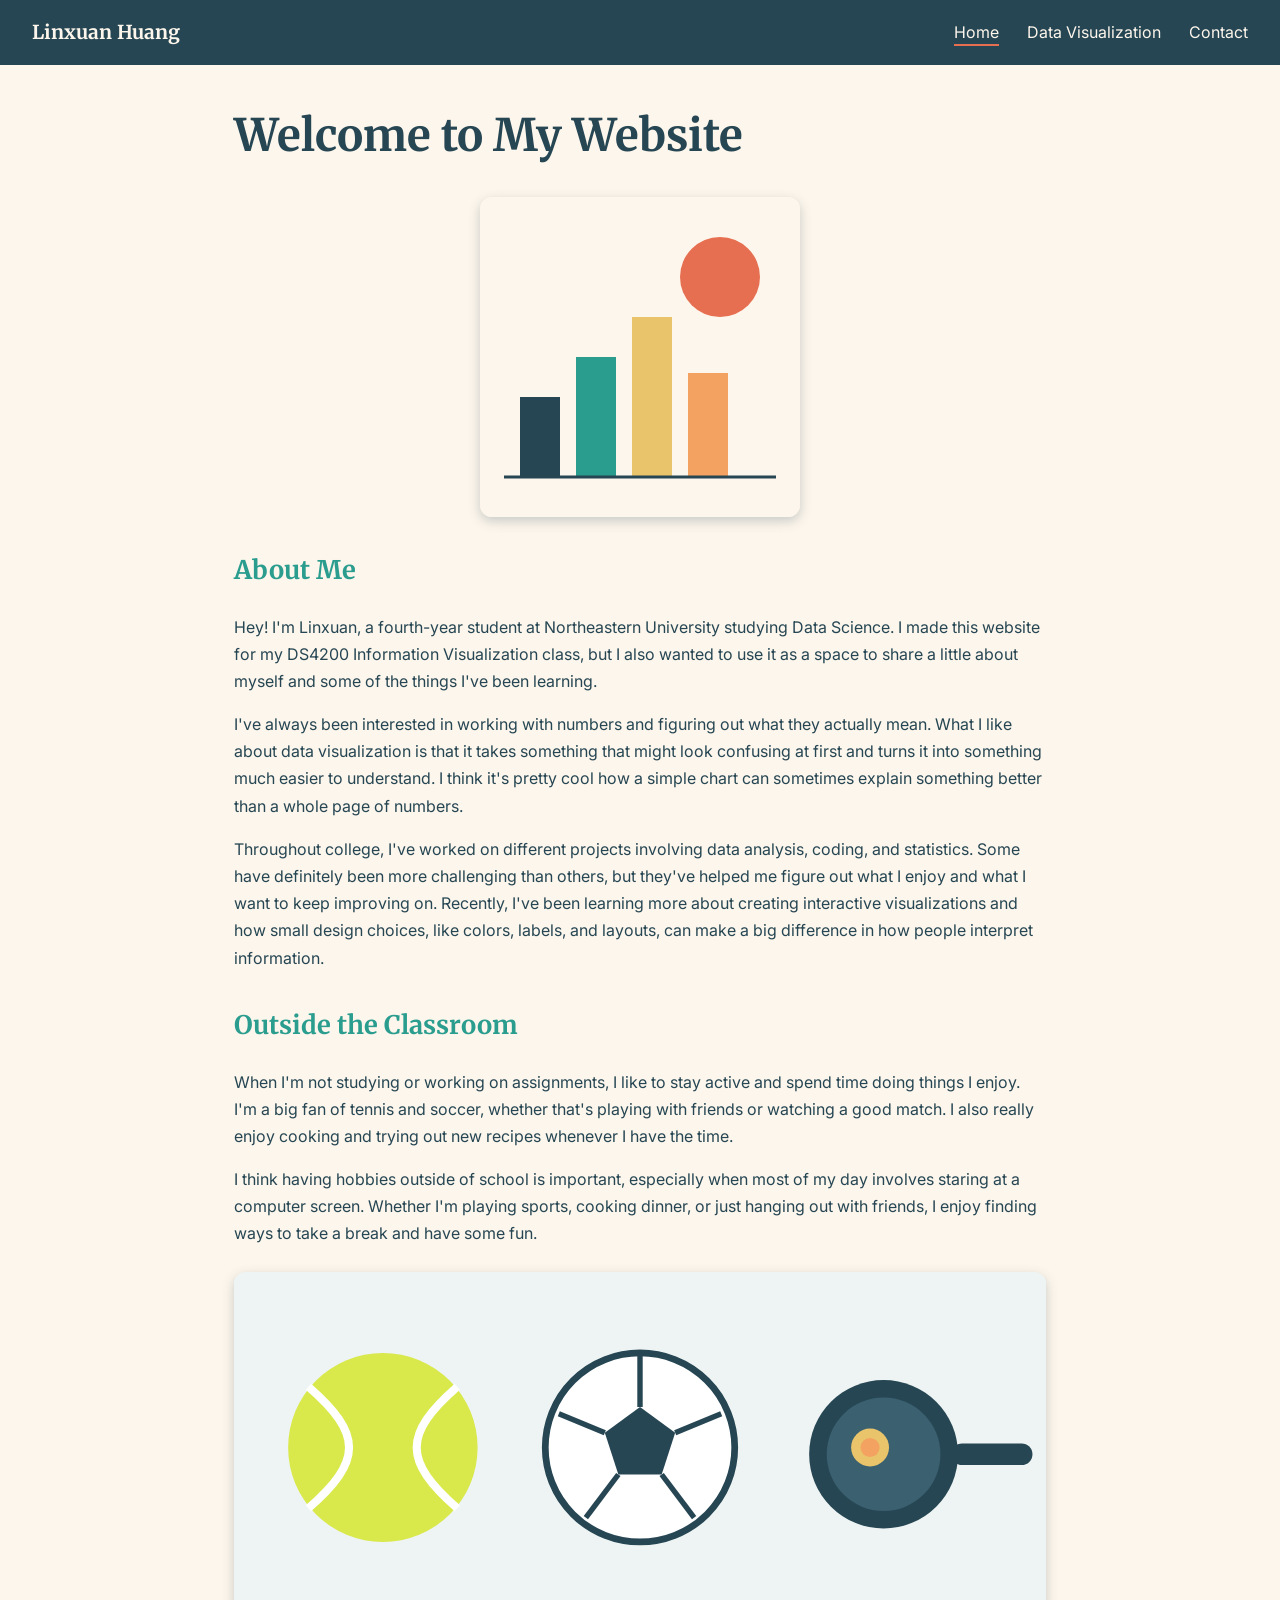
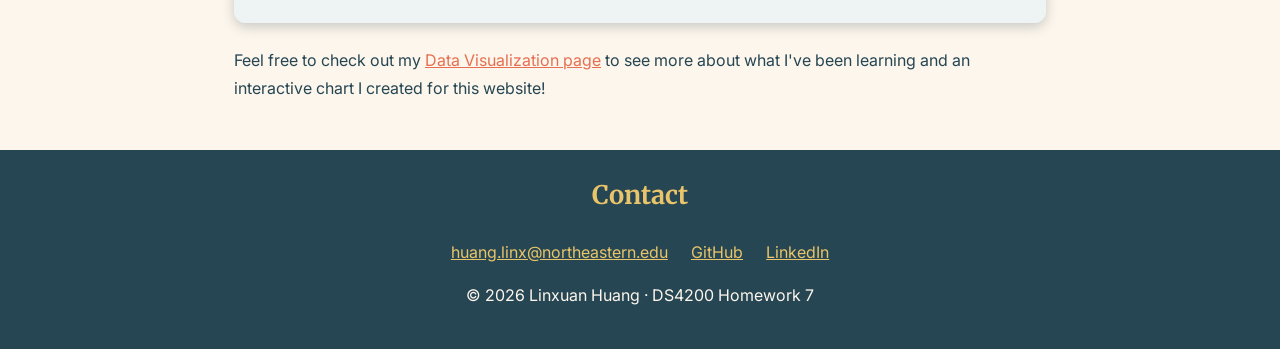
<file: index.html>
<!DOCTYPE html>
<html lang="en">
<head>
  <meta charset="UTF-8">
  <meta name="viewport" content="width=device-width, initial-scale=1">
  <title>Welcome to My Website | Linxuan Huang</title>
  <link rel="stylesheet" href="style.css">
</head>
<body>
  <header>
    <span class="brand">Linxuan Huang</span>
    <nav>
      <a href="index.html" class="active">Home</a>
      <a href="visualization.html">Data Visualization</a>
      <a href="#contact">Contact</a>
    </nav>
  </header>

  <main>
    <h1>Welcome to My Website</h1>

    <img class="photo small" src="images/portrait.svg" alt="Colorful illustration of a bar chart under a setting sun">

    <h2>About Me</h2>
    <p>
      Hey! I'm Linxuan, a fourth-year student at Northeastern University studying Data Science. I made this website for my DS4200 Information Visualization class, but I also wanted to use it as a space to share a little about myself and some of the things I've been learning.
    </p>
    <p>
      I've always been interested in working with numbers and figuring out what they actually mean. What I like about data visualization is that it takes something that might look confusing at first and turns it into something much easier to understand. I think it's pretty cool how a simple chart can sometimes explain something better than a whole page of numbers.
    </p>
    <p>
      Throughout college, I've worked on different projects involving data analysis, coding, and statistics. Some have definitely been more challenging than others, but they've helped me figure out what I enjoy and what I want to keep improving on. Recently, I've been learning more about creating interactive visualizations and how small design choices, like colors, labels, and layouts, can make a big difference in how people interpret information.
    </p>

    <h2>Outside the Classroom</h2>
    <p>
      When I'm not studying or working on assignments, I like to stay active and spend time doing things I enjoy. I'm a big fan of tennis and soccer, whether that's playing with friends or watching a good match. I also really enjoy cooking and trying out new recipes whenever I have the time.
    </p>
    <p>
      I think having hobbies outside of school is important, especially when most of my day involves staring at a computer screen. Whether I'm playing sports, cooking dinner, or just hanging out with friends, I enjoy finding ways to take a break and have some fun.
    </p>

    <img class="photo" src="images/hobbies.svg" alt="Illustration of a tennis ball, a soccer ball, and a frying pan representing my hobbies">

    <p>
      Feel free to check out my <a href="visualization.html">Data Visualization page</a> to see more about what I've been learning and an interactive chart I created for this website!
    </p>
  </main>

  <footer id="contact">
    <h2 style="color:#e9c46a;margin-top:0">Contact</h2>
    <p>
      <a href="mailto:huang.linx@northeastern.edu">huang.linx@northeastern.edu</a>
      <a href="https://github.com/" target="_blank" rel="noopener">GitHub</a>
      <a href="https://www.linkedin.com/in/philip-huang-lx" target="_blank" rel="noopener">LinkedIn</a>
    </p>
    <p>&copy; 2026 Linxuan Huang &middot; DS4200 Homework 7</p>
  </footer>
</body>
</html>
</file>
<file: style.css>
@import url('https://fonts.googleapis.com/css2?family=Merriweather:wght@400;700&family=Inter:wght@400;600&display=swap');

:root {
  --navy: #264653;
  --teal: #2a9d8f;
  --sand: #fdf6ec;
  --coral: #e76f51;
}

* { box-sizing: border-box; }

body {
  margin: 0;
  font-family: 'Inter', Arial, sans-serif;
  line-height: 1.7;
  color: var(--navy);
  background: var(--sand);
}

header {
  background: var(--navy);
  padding: 1rem 2rem;
  display: flex;
  justify-content: space-between;
  align-items: center;
  flex-wrap: wrap;
}

header .brand { color: var(--sand); font-family: 'Merriweather', serif; font-weight: 700; font-size: 1.2rem; }

nav a {
  color: var(--sand);
  text-decoration: none;
  margin-left: 1.5rem;
  padding-bottom: 2px;
  border-bottom: 2px solid transparent;
}
nav a:hover, nav a.active { border-bottom-color: var(--coral); }

main { max-width: 860px; margin: 2rem auto; padding: 0 1.5rem; }

h1 { font-family: 'Merriweather', serif; font-size: 2.8rem; margin-bottom: 0.5rem; color: var(--navy); }
h2 { font-family: 'Merriweather', serif; font-size: 1.6rem; color: var(--teal); margin-top: 2rem; }

a { color: var(--coral); }

img.photo {
  display: block;
  max-width: 100%;
  border-radius: 12px;
  margin: 1.5rem auto;
  box-shadow: 0 4px 12px rgba(38, 70, 83, 0.25);
}
img.photo.small { max-width: 320px; }

ul, ol { padding-left: 1.5rem; }
li { margin-bottom: 0.4rem; }

.card {
  background: #fff;
  border-left: 5px solid var(--teal);
  padding: 1rem 1.5rem;
  border-radius: 8px;
  margin: 1.5rem 0;
}

#chart { background: #fff; border-radius: 12px; padding: 1.25rem 1.5rem; border: 1px solid #e3e3e3; }
#chart svg { width: 100%; height: auto; }
.chart-title { font-size: 1.15rem; font-weight: 600; }
.chart-sub { font-size: 0.9rem; color: #6b7a80; margin-bottom: 0.5rem; }
.bar { fill: #6699f0; transition: fill 0.15s; }
.bar:hover { fill: #3b6fd4; }
.grid line { stroke: #d5d9db; stroke-dasharray: 2 4; }
.axis text { font-size: 14px; fill: #55656b; }
.tooltip {
  position: absolute; pointer-events: none; opacity: 0;
  background: var(--navy); color: #fff; padding: 6px 10px;
  border-radius: 6px; font-size: 0.85rem; transition: opacity 0.1s;
}

footer { background: var(--navy); color: var(--sand); padding: 1.5rem 2rem; margin-top: 3rem; text-align: center; }
footer a { color: #e9c46a; margin: 0 0.6rem; }
</file>
